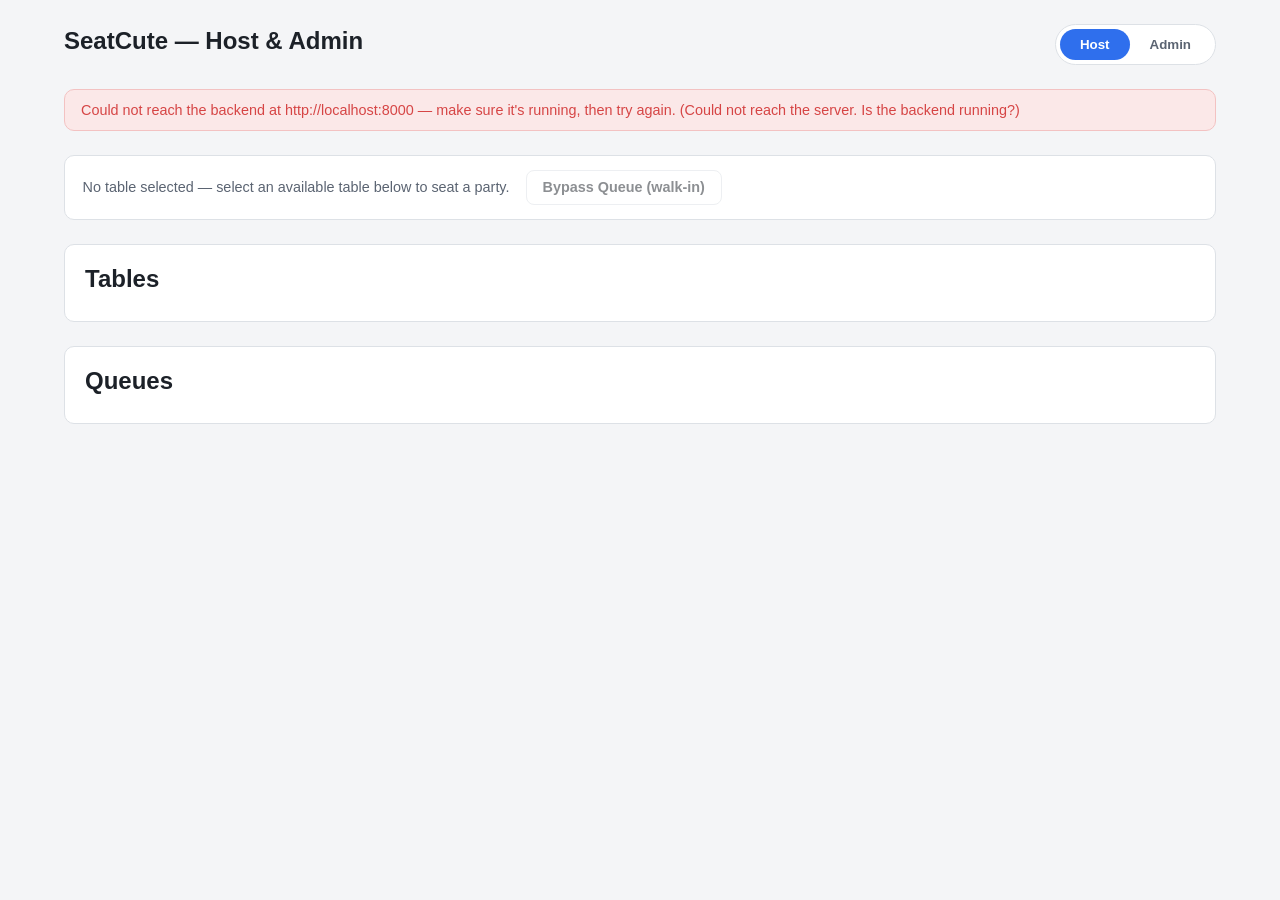
<file: frontend/index.html>
<!DOCTYPE html>
<html lang="en">
<head>
<meta charset="UTF-8" />
<meta name="viewport" content="width=device-width, initial-scale=1.0" />
<title>SeatCute — Host &amp; Admin</title>
<link rel="stylesheet" href="css/styles.css" />
</head>
<body>
<div class="app-shell">
  <header class="app-header">
    <h1>SeatCute — Host &amp; Admin</h1>
    <div class="view-toggle">
      <button type="button" id="tab-host" class="active">Host</button>
      <button type="button" id="tab-admin">Admin</button>
    </div>
  </header>

  <div id="connection-error" class="banner-error" hidden></div>

  <!-- ============ HOST VIEW ============ -->
  <section id="view-host" class="view active">
    <div class="selection-bar">
      <span id="selection-text" class="hint">No table selected — select an available table below to seat a party.</span>
      <button type="button" id="btn-bypass" class="btn btn-outline" disabled>Bypass Queue (walk-in)</button>
    </div>

    <section class="panel">
      <h2>Tables</h2>
      <div id="tables-container"></div>
    </section>

    <section class="panel">
      <h2>Queues</h2>
      <div id="queues-container" class="queue-columns"></div>
    </section>
  </section>

  <!-- ============ ADMIN VIEW ============ -->
  <section id="view-admin" class="view">
    <section class="panel">
      <h2>Table Configuration</h2>
      <table class="admin-table">
        <thead>
          <tr>
            <th>Size</th>
            <th>Table Count</th>
            <th>Turnover (minutes)</th>
          </tr>
        </thead>
        <tbody id="admin-config-body"></tbody>
      </table>
      <div class="admin-actions">
        <button type="button" id="btn-save-config" class="btn btn-primary">Save Changes</button>
        <span id="save-status" class="save-status"></span>
      </div>
    </section>
  </section>
</div>

<script src="js/constants.js"></script>
<script src="js/format.js"></script>
<script src="js/api.js"></script>
<script src="js/host.js"></script>
</body>
</html>
</file>
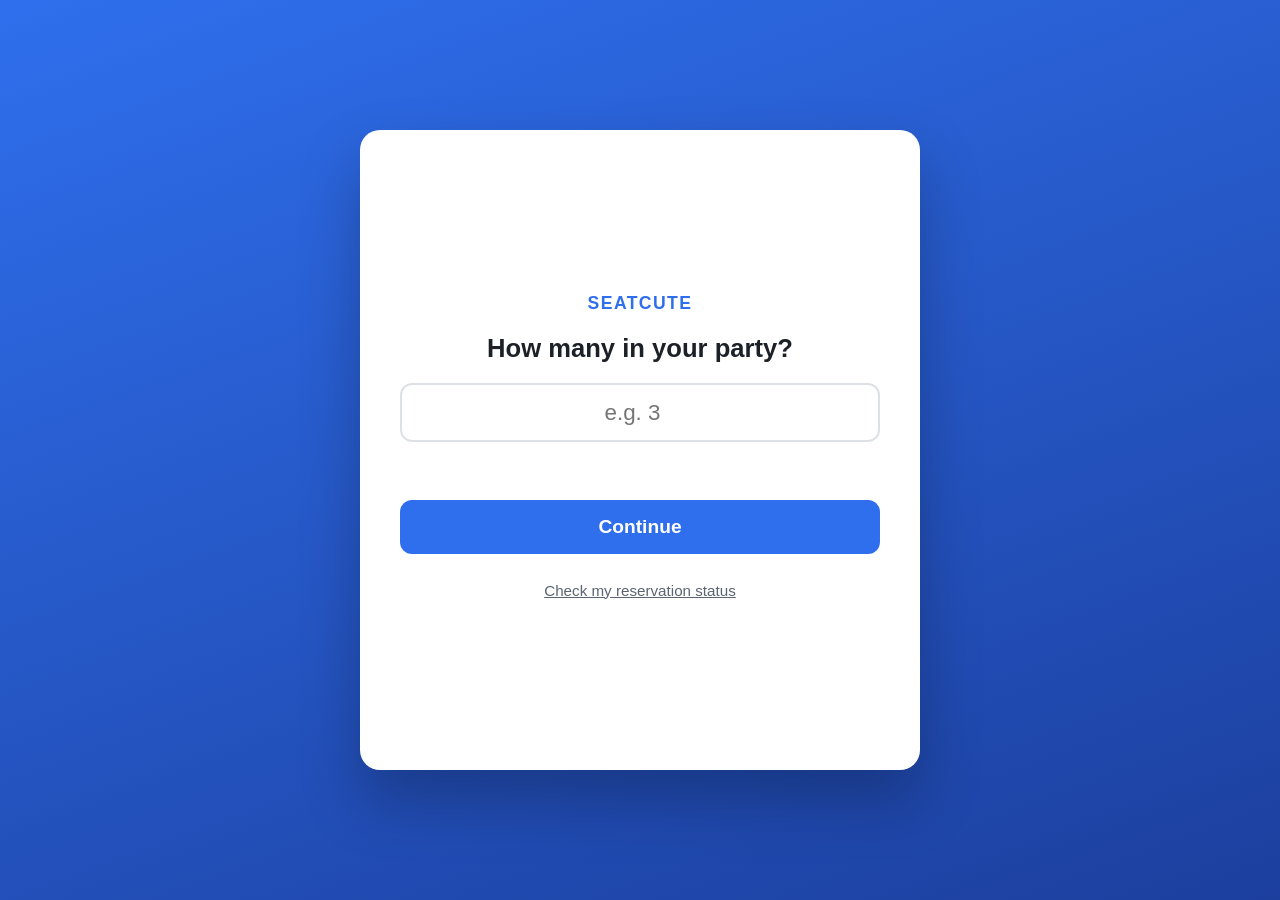
<file: frontend/kiosk.html>
<!DOCTYPE html>
<html lang="en">
<head>
<meta charset="UTF-8" />
<meta name="viewport" content="width=device-width, initial-scale=1.0" />
<title>SeatCute — Kiosk</title>
<link rel="stylesheet" href="css/styles.css" />
</head>
<body class="kiosk-body">
<div class="kiosk-frame">

  <!-- Welcome / party size -->
  <div id="screen-welcome" class="kiosk-screen active">
    <div class="kiosk-logo">SeatCute</div>
    <div class="kiosk-title">How many in your party?</div>
    <input id="input-party-size" class="kiosk-input" type="number" min="1" inputmode="numeric" placeholder="e.g. 3" />
    <div id="welcome-error" class="kiosk-error"></div>
    <button id="btn-get-in-line" type="button" class="kiosk-btn">Continue</button>
    <button id="btn-reservation-status" type="button" class="kiosk-link-btn">Check my reservation status</button>
  </div>

  <!-- Wait time preview, before asking for name/phone -->
  <div id="screen-wait-preview" class="kiosk-screen">
    <div class="kiosk-title">Estimated Wait</div>
    <div id="preview-wait-big" class="kiosk-wait-big"></div>
    <div id="preview-wait-sub" class="kiosk-wait-sub"></div>
    <div class="kiosk-btn-row">
      <button id="btn-cancel-preview" type="button" class="kiosk-btn secondary">Cancel</button>
      <button id="btn-reserve-spot" type="button" class="kiosk-btn">Reserve My Spot</button>
    </div>
  </div>

  <!-- Name / phone -->
  <div id="screen-name-phone" class="kiosk-screen">
    <div class="kiosk-title">Hold your spot in line</div>
    <div class="kiosk-subtitle">We'll use this to call your table.</div>
    <div class="kiosk-field">
      <label for="input-name">Name</label>
      <input id="input-name" class="kiosk-input" type="text" placeholder="Full name" />
    </div>
    <div class="kiosk-field">
      <label for="input-phone">Phone Number</label>
      <input id="input-phone" class="kiosk-input" type="tel" placeholder="(555) 555-5555" />
    </div>
    <div id="name-phone-error" class="kiosk-error"></div>
    <button id="btn-join-line" type="button" class="kiosk-btn">Join the Line</button>
    <button id="btn-name-phone-back" type="button" class="kiosk-link-btn">Back</button>
  </div>

  <!-- Generic transient message -->
  <div id="screen-message" class="kiosk-screen">
    <div class="kiosk-logo">SeatCute</div>
    <div id="message-text" class="kiosk-message"></div>
  </div>

  <!-- Wait confirmation after joining the queue -->
  <div id="screen-wait-confirm" class="kiosk-screen">
    <div class="kiosk-title">You're in line!</div>
    <div id="wait-big" class="kiosk-wait-big"></div>
    <div id="wait-sub" class="kiosk-wait-sub"></div>
    <div class="kiosk-subtitle">Return to the kiosk if you'd like to cancel.</div>
  </div>

  <!-- Reservation status: ask phone -->
  <div id="screen-status-phone" class="kiosk-screen">
    <div class="kiosk-title">Check Reservation Status</div>
    <div class="kiosk-field">
      <label for="input-status-phone">Phone Number</label>
      <input id="input-status-phone" class="kiosk-input" type="tel" placeholder="(555) 555-5555" />
    </div>
    <div id="status-phone-error" class="kiosk-error"></div>
    <button id="btn-check-status" type="button" class="kiosk-btn">Check Status</button>
    <button id="btn-status-phone-back" type="button" class="kiosk-link-btn">Back</button>
  </div>

  <!-- Reservation status: result -->
  <div id="screen-status-result" class="kiosk-screen">
    <div class="kiosk-title">Your Reservation</div>
    <div id="status-wait-big" class="kiosk-wait-big"></div>
    <div id="status-wait-sub" class="kiosk-wait-sub"></div>
    <div class="kiosk-btn-row">
      <button id="btn-keep" type="button" class="kiosk-btn secondary">Keep My Reservation</button>
      <button id="btn-cancel-reservation" type="button" class="kiosk-btn danger">Cancel</button>
    </div>
  </div>

</div>

<script src="js/constants.js"></script>
<script src="js/format.js"></script>
<script src="js/api.js"></script>
<script src="js/kiosk.js"></script>
</body>
</html>
</file>
<file: frontend/css/styles.css>
:root {
  color-scheme: light;
  --bg: #f4f5f7;
  --surface: #ffffff;
  --surface-alt: #f0f1f4;
  --border: #dde1e6;
  --text: #1c2128;
  --text-muted: #5b6472;
  --primary: #2f6fed;
  --primary-dark: #1f52c0;
  --success: #1f9d55;
  --success-bg: #e6f7ec;
  --warn: #b5680d;
  --warn-bg: #fdf1de;
  --danger: #d64545;
  --danger-bg: #fbe8e8;
  --radius: 10px;
  font-family: -apple-system, "Segoe UI", Roboto, Helvetica, Arial, sans-serif;
}

* {
  box-sizing: border-box;
}

body {
  margin: 0;
  background: var(--bg);
  color: var(--text);
}

h1, h2, h3 {
  margin: 0 0 0.5rem;
}

button {
  font-family: inherit;
  cursor: pointer;
}

button:disabled {
  cursor: not-allowed;
  opacity: 0.5;
}

input {
  font-family: inherit;
}

/* ---------- Host / Admin dashboard ---------- */

.app-shell {
  max-width: 1200px;
  margin: 0 auto;
  padding: 1.5rem 1.5rem 4rem;
}

.app-header {
  display: flex;
  align-items: center;
  justify-content: space-between;
  margin-bottom: 1.5rem;
  flex-wrap: wrap;
  gap: 1rem;
}

.app-header h1 {
  font-size: 1.5rem;
}

.view-toggle {
  display: inline-flex;
  background: var(--surface);
  border: 1px solid var(--border);
  border-radius: 999px;
  padding: 4px;
}

.view-toggle button {
  border: none;
  background: transparent;
  padding: 0.5rem 1.25rem;
  border-radius: 999px;
  font-weight: 600;
  color: var(--text-muted);
}

.view-toggle button.active {
  background: var(--primary);
  color: white;
}

.view {
  display: none;
}

.view.active {
  display: block;
}

.selection-bar {
  position: sticky;
  top: 0;
  z-index: 5;
  display: flex;
  align-items: center;
  gap: 1rem;
  background: var(--surface);
  border: 1px solid var(--border);
  border-radius: var(--radius);
  padding: 0.85rem 1.1rem;
  margin-bottom: 1.5rem;
  flex-wrap: wrap;
}

.selection-bar .hint {
  color: var(--text-muted);
  font-size: 0.9rem;
}

.selection-bar strong {
  color: var(--primary-dark);
}

.btn {
  border-radius: 8px;
  border: 1px solid transparent;
  padding: 0.55rem 1rem;
  font-size: 0.9rem;
  font-weight: 600;
  background: var(--surface-alt);
  color: var(--text);
}

.btn:hover:not(:disabled) {
  filter: brightness(0.97);
}

.btn-primary {
  background: var(--primary);
  color: white;
}

.btn-primary:hover:not(:disabled) {
  background: var(--primary-dark);
}

.btn-outline {
  background: transparent;
  border-color: var(--border);
}

.btn-danger {
  background: var(--danger-bg);
  color: var(--danger);
}

.btn-small {
  padding: 0.35rem 0.7rem;
  font-size: 0.8rem;
}

section.panel {
  background: var(--surface);
  border: 1px solid var(--border);
  border-radius: var(--radius);
  padding: 1.25rem;
  margin-bottom: 1.5rem;
}

.size-group {
  margin-bottom: 1.25rem;
}

.size-group h3 {
  font-size: 1rem;
  color: var(--text-muted);
  text-transform: uppercase;
  letter-spacing: 0.04em;
  font-size: 0.8rem;
  margin-bottom: 0.6rem;
}

.table-grid {
  display: grid;
  grid-template-columns: repeat(auto-fill, minmax(190px, 1fr));
  gap: 0.75rem;
}

.table-card {
  border: 1px solid var(--border);
  border-radius: var(--radius);
  padding: 0.85rem;
  background: var(--surface-alt);
  transition: box-shadow 0.15s, border-color 0.15s;
}

.table-card.available {
  cursor: pointer;
  background: var(--success-bg);
  border-color: #bfe6cd;
}

.table-card.available:hover {
  box-shadow: 0 0 0 2px var(--success) inset;
}

.table-card.selected {
  box-shadow: 0 0 0 2px var(--primary) inset;
  border-color: var(--primary);
}

.table-card.occupied {
  background: var(--surface);
}

.table-card.pending {
  background: var(--warn-bg);
  border-color: #f0d4a3;
}

.table-card .label {
  font-weight: 700;
  margin-bottom: 0.25rem;
}

.table-card .status-line {
  font-size: 0.85rem;
  color: var(--text-muted);
}

.table-card .party-line {
  font-size: 0.8rem;
  margin-top: 0.35rem;
  color: var(--text);
}

.table-card .pending-flag {
  display: inline-block;
  margin-top: 0.4rem;
  font-size: 0.72rem;
  font-weight: 700;
  color: var(--warn);
  background: #fff3de;
  border-radius: 6px;
  padding: 0.15rem 0.4rem;
}

.table-card .release-row {
  margin-top: 0.6rem;
}

.queue-columns {
  display: grid;
  grid-template-columns: repeat(auto-fit, minmax(240px, 1fr));
  gap: 1rem;
}

.queue-list {
  list-style: none;
  margin: 0;
  padding: 0;
  display: flex;
  flex-direction: column;
  gap: 0.5rem;
}

.queue-entry {
  border: 1px solid var(--border);
  border-radius: 8px;
  padding: 0.6rem 0.75rem;
  background: var(--surface-alt);
}

.queue-entry .name-row {
  display: flex;
  justify-content: space-between;
  font-weight: 600;
}

.queue-entry .meta-row {
  font-size: 0.8rem;
  color: var(--text-muted);
  margin: 0.2rem 0 0.5rem;
}

.queue-entry .actions {
  display: flex;
  gap: 0.4rem;
}

.empty-note {
  color: var(--text-muted);
  font-size: 0.85rem;
  font-style: italic;
}

.admin-table {
  width: 100%;
  border-collapse: collapse;
}

.admin-table th, .admin-table td {
  padding: 0.6rem 0.5rem;
  text-align: left;
  border-bottom: 1px solid var(--border);
}

.admin-table input[type="number"] {
  width: 90px;
  padding: 0.4rem 0.5rem;
  border: 1px solid var(--border);
  border-radius: 6px;
}

.admin-actions {
  margin-top: 1rem;
  display: flex;
  align-items: center;
  gap: 1rem;
}

.save-status {
  font-size: 0.85rem;
  color: var(--success);
  min-height: 1.2em;
}

.banner-error {
  background: var(--danger-bg);
  color: var(--danger);
  border: 1px solid #f3c2c2;
  border-radius: var(--radius);
  padding: 0.75rem 1rem;
  font-size: 0.9rem;
  margin-bottom: 1.5rem;
}

/* ---------- Kiosk ---------- */

.kiosk-body {
  height: 100vh;
  display: flex;
  align-items: center;
  justify-content: center;
  background: linear-gradient(160deg, #2f6fed 0%, #1c3f9e 100%);
}

.kiosk-frame {
  width: min(92vw, 560px);
  min-height: min(90vh, 640px);
  background: var(--surface);
  border-radius: 20px;
  box-shadow: 0 30px 60px rgba(0, 0, 0, 0.25);
  padding: 2.5rem;
  display: flex;
  flex-direction: column;
  align-items: stretch;
  justify-content: center;
  gap: 1.25rem;
  text-align: center;
}

.kiosk-screen {
  display: none;
  flex-direction: column;
  align-items: center;
  gap: 1.25rem;
}

.kiosk-screen.active {
  display: flex;
}

.kiosk-logo {
  font-size: 1.1rem;
  font-weight: 700;
  letter-spacing: 0.08em;
  text-transform: uppercase;
  color: var(--primary);
}

.kiosk-title {
  font-size: 1.6rem;
  font-weight: 700;
}

.kiosk-subtitle {
  color: var(--text-muted);
  font-size: 1rem;
  margin-top: -0.75rem;
}

.kiosk-message {
  font-size: 1.25rem;
  line-height: 1.5;
  padding: 1rem 0;
}

.kiosk-input {
  width: 100%;
  font-size: 1.4rem;
  padding: 0.9rem 1rem;
  border: 2px solid var(--border);
  border-radius: 12px;
  text-align: center;
}

.kiosk-input:focus {
  outline: none;
  border-color: var(--primary);
}

.kiosk-field {
  width: 100%;
  text-align: left;
}

.kiosk-field label {
  display: block;
  font-size: 0.9rem;
  color: var(--text-muted);
  margin-bottom: 0.35rem;
}

.kiosk-btn {
  width: 100%;
  font-size: 1.2rem;
  font-weight: 700;
  padding: 1rem;
  border-radius: 12px;
  border: none;
  background: var(--primary);
  color: white;
}

.kiosk-btn:hover:not(:disabled) {
  background: var(--primary-dark);
}

.kiosk-btn.secondary {
  background: var(--surface-alt);
  color: var(--text);
  border: 2px solid var(--border);
}

.kiosk-btn.danger {
  background: var(--danger-bg);
  color: var(--danger);
}

.kiosk-btn-row {
  display: flex;
  gap: 0.75rem;
  width: 100%;
}

.kiosk-link-btn {
  background: none;
  border: none;
  color: var(--text-muted);
  font-size: 0.95rem;
  text-decoration: underline;
  padding: 0.5rem;
}

.kiosk-error {
  color: var(--danger);
  font-size: 0.9rem;
  min-height: 1.2em;
}

.kiosk-wait-big {
  font-size: 2.2rem;
  font-weight: 800;
  color: var(--primary-dark);
}

.kiosk-wait-sub {
  color: var(--text-muted);
  font-size: 1rem;
}

.kiosk-countdown {
  font-size: 0.8rem;
  color: var(--text-muted);
}

@media (max-width: 480px) {
  .kiosk-frame {
    padding: 1.75rem 1.25rem;
    border-radius: 0;
    width: 100vw;
    min-height: 100vh;
  }
  .kiosk-body {
    padding: 0;
  }
}
</file>
